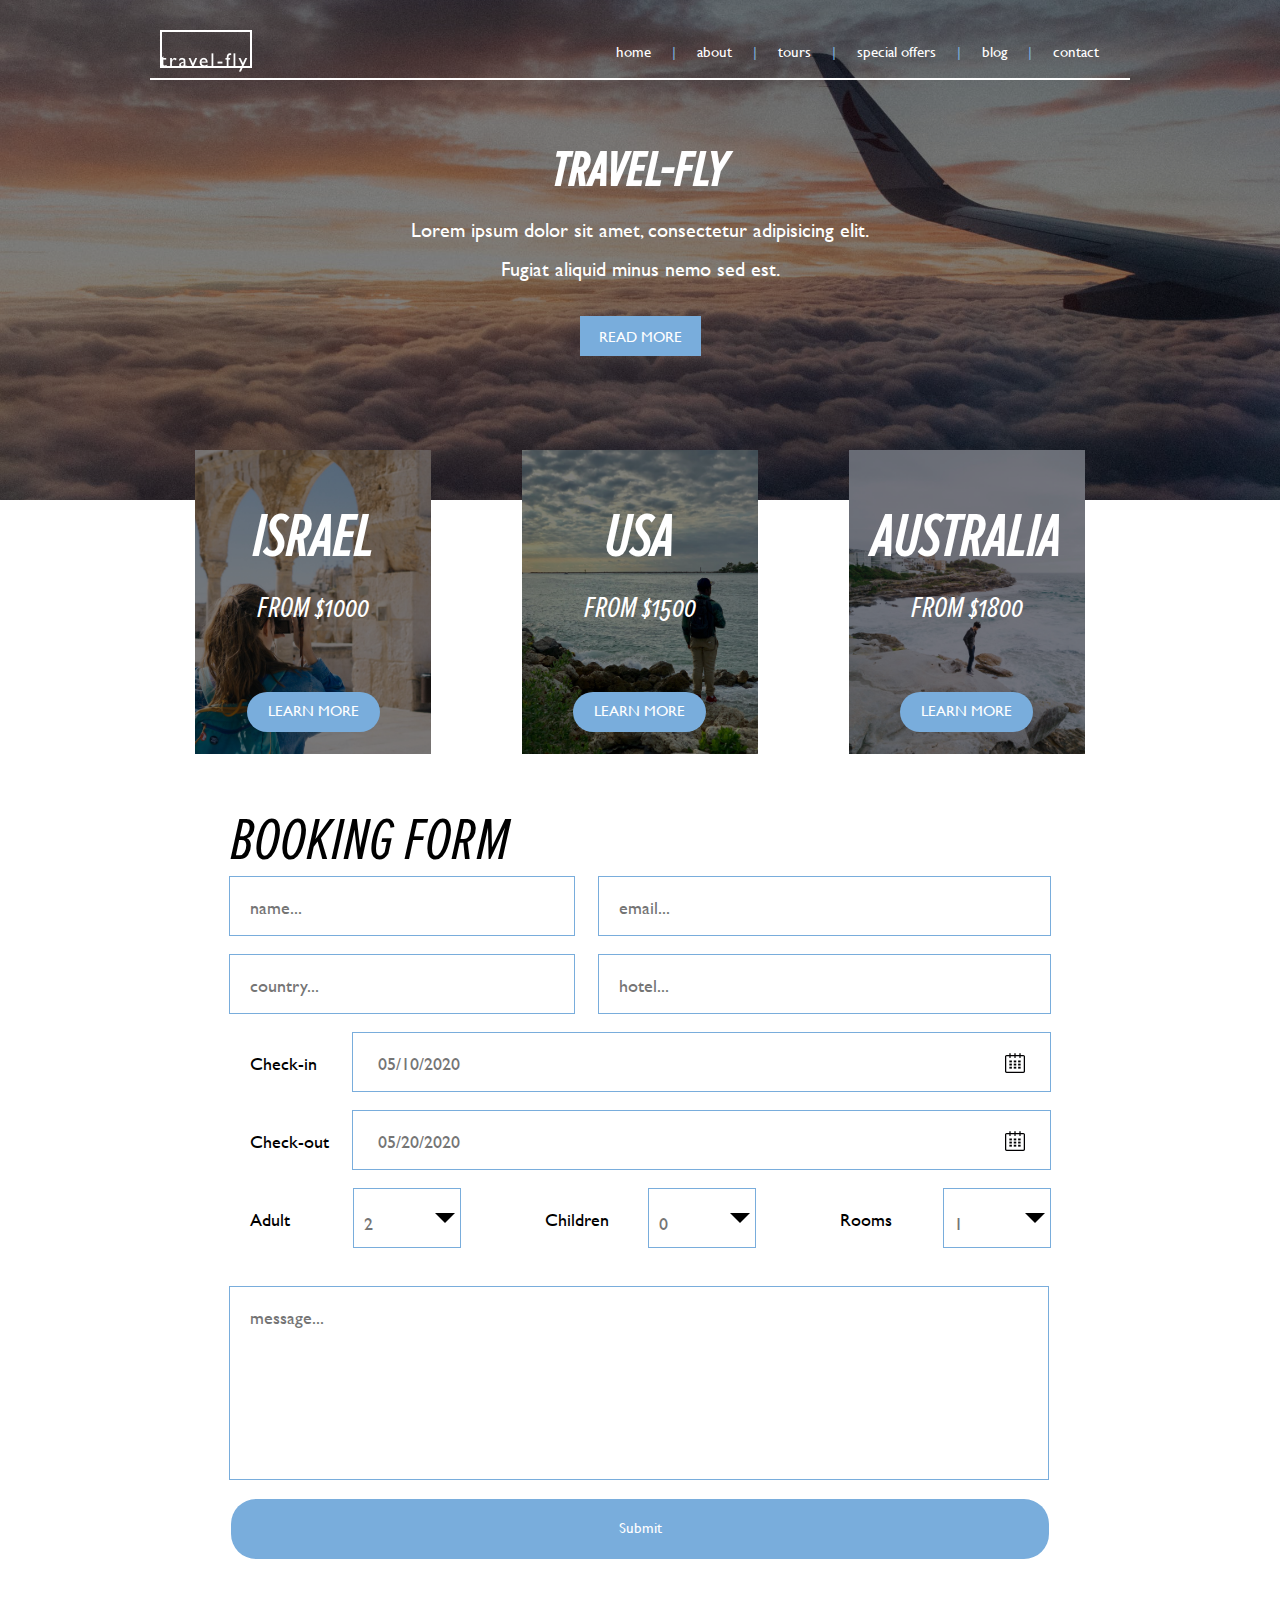
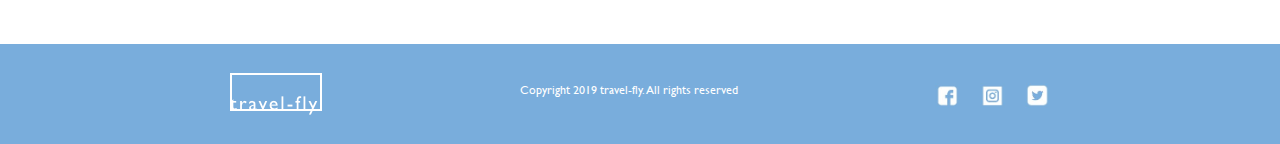
<file: index.html>
<!DOCTYPE html>
<html lang="en">
<head>
    <meta charset="UTF-8">
    <meta http-equiv="X-UA-Compatible" content="IE=edge">
    <meta name="viewport" content="width=device-width, initial-scale=1.0">
    <title>Homework Four</title>
    <link rel="stylesheet" href="css/styles.css">
</head>
<body>
    <div class="hero">
        <nav>
            <div class="logo"></div>
            <div class="links">
                <a href="index.html">home</a> |
                <a href="about.html">about</a> |
                <a href="#">tours</a> |
                <a href="#">special offers</a> |
                <a href="#">blog</a> |
                <a href="#">contact</a> 
            </div>
        </nav>
        <div class="hero-text">
            <h1>travel-fly</h1>
            <p>Lorem ipsum dolor sit amet, consectetur adipisicing elit.</p>
            <p>Fugiat aliquid minus nemo sed est.</p>
        <div class="blue-square"> 
        <a href="#">READ MORE</a></div>
        </div>
    </div>

    <!----------- PROMO-TOURS -------------->
    <section class="promo-tours">
        <div class="promo">
            <!-- ISREAL -->
            <div class="isreal">
                <div class="text">
                    <div class="top">
                        <h1>ISRAEL</h1>
                        <p>FROM $1000</p>
                    </div>
                    <div class="blue-button"> <a href="#">LEARN MORE</a></div>
            </div>
            </div>
        </div>
        <div class="promo">
            <!-- USA -->
            <div class="usa">
                <div class="text">
                    <div class="top">
                        <h1>USA</h1>
                        <p>FROM $1500</p>
                    </div>
                    <div class="blue-button"> <a href="#">LEARN MORE</a></div>
                    </div>
            </div>
        </div>
        <div class="promo">
            <!-- AUSTRALIA -->
            <div class="aust">
                <div class="text">
                    <div class="top">
                        <h1>AUSTRALIA</h1>
                        <p>FROM $1800</p>
                    </div>
                    <div class="blue-button"> <a href="#">LEARN MORE</a></div>
                    </div>
            </div>
        </div>
    </section>

<!-- =======================BOOKING FORM====================== -->

    <section class="booking-form">
        <div class="title">BOOKING FORM</div>

        <div class="row1">
            <div class="space1">
            <!-- <div class="text">name...</div> -->
            <input type="text" size="5" maxlength="30" placeholder="name..." >
            </div>
            <div class="space2">
            <!-- <div class="text">email...</div> -->
            <input type="text" size="5" maxlength="40" placeholder="email..." >
                
            </div>
        </div>

        <div class="row1">
            <div class="space1">
            <!-- <div class="text">country...</div> -->
            <input type="text" size="5" maxlength="35" placeholder="country..." >

            </div>
            <div class="space2">
            <!-- <div class="text">hotel...</div> -->
            <input type="text" size="5" maxlength="50" placeholder="hotel..." >
            </div>
        </div>

        <div class="row2">
            <div class="space1">Check-in</div>
            <div class="space2">
                <div class="enter">
            <!-- <div class="text">05/10/2020</div> -->
            <input type="text" size="5" maxlength="10" placeholder="05/10/2020" >
                </div>
                <div class="calendar"></div>
            </div>
        </div>

        <div class="row2">
            <div class="space1">Check-out</div>
            <div class="space2">
                <div class="enter">
            <!-- <div class="text">05/20/2020</div> -->
            <input type="text" size="5" maxlength="10" placeholder="05/20/2020" >

                </div>
                <div class="calendar"></div>
            </div>
        </div>

        <div class="row3">
            <div class="c1">
                <div class="person">Adult</div>
                <div class="select">
                    <div class="number">
                        <input type="text" size="5" maxlength="2" placeholder="2" >
                    </div>
                    <div class="arrow">
                        <!-- <select name="options" id="options">
                            <option value="1">1</option>
                            <option value="2">2</option>
                            <option value="3">3</option>
                            <option value="4">4</option>
                            <option value="5">5</option>
                            <option value="6">6</option>
                            <option value="7">7</option>
                            <option value="8">8</option>
                            <option value="9">9</option>
                            <option value="10">10</option>
                        </select> -->
                    </div>
                </div>
            </div>
            <div class="c1">
                <div class="person">Children</div>
                <div class="select">
                    <div class="number">
                        <input type="text" size="5" maxlength="2" placeholder="0" >
                    </div>
                    <div class="arrow">
                        <!-- <select name="options" id="options">
                            <option value="1">1</option>
                            <option value="2">2</option>
                            <option value="3">3</option>
                            <option value="4">4</option>
                            <option value="5">5</option>
                            <option value="6">6</option>
                            <option value="7">7</option>
                            <option value="8">8</option>
                            <option value="9">9</option>
                            <option value="10">10</option>
                        </select> -->
                    </div>
                </div>
            </div>
            <div class="c1">
                <div class="person">Rooms</div>
                <div class="select">
                    <div class="number">
                        <input type="text" size="5" maxlength="2" placeholder="1" >
                    </div>
                    <div class="arrow">
                        <!-- <select name="options" id="options">
                            <option value="1">1</option>
                            <option value="2">2</option>
                            <option value="3">3</option>
                            <option value="4">4</option>
                            <option value="5">5</option>
                            <option value="6">6</option>
                            <option value="7">7</option>
                            <option value="8">8</option>
                            <option value="9">9</option>
                            <option value="10">10</option>
                        </select> -->
                    </div>
                </div>
            </div>
        </div>

            <div class="message">
            <!-- <div class="text">message...</div> -->
            <input type="text" size="5" maxlength="500" placeholder="message..." >

            </div>

            <div class="submit"> <a href="#">Submit</a>
                </div>
                <p></p>





    </section>







    <footer>
        <div class="fill">
            <div class="logo"></div>
            <div class="copy-right">Copyright 2019 travel-fly.  All rights reserved</div>
            <div class="social">
                <div class="facebook"></div>
                <div class="instagram"></div>
                <div class="twitter"></div>
            </div>
        </div>
    </footer>
    
</body>
</html>
</file>
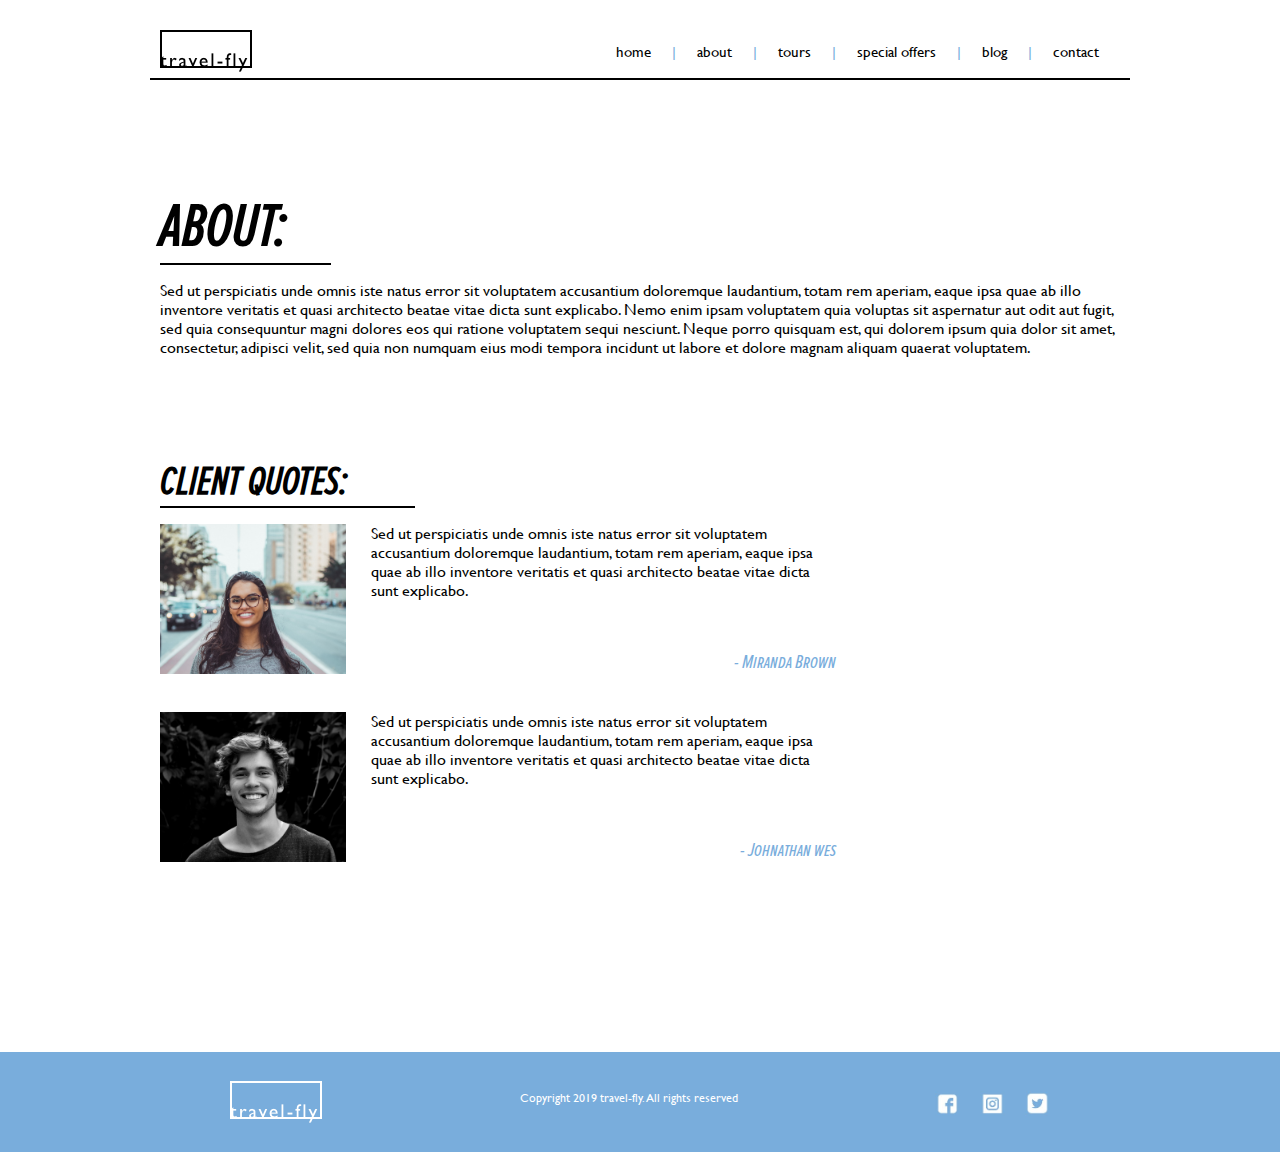
<file: about.html>
<!DOCTYPE html>
<html lang="en">
<head>
    <meta charset="UTF-8">
    <meta http-equiv="X-UA-Compatible" content="IE=edge">
    <meta name="viewport" content="width=device-width, initial-scale=1.0">
    <title>About Page</title>
    <link rel="stylesheet" href="css/styles.css">

</head>
<body>
    <div style="padding-top: 20px;"></div>
    <nav style="border-bottom: black solid 2px;">
        <div class="logo-black"></div>
        <div class="links">
            <a style="color: black;" href="index.html">home</a> |
            <a style="color: black;" href="about.html">about</a> |
            <a style="color: black;" href="#">tours</a> |
            <a style="color: black;" href="#">special offers</a> |
            <a style="color: black;" href="#">blog</a> |
            <a style="color: black;" href="#">contact</a> 
        </div>
    </nav>

    <div class="about">
        <div class="about-top-section">
            <h1 class="underline">ABOUT:</h1>
            <p>Sed ut perspiciatis unde omnis iste natus error sit voluptatem accusantium doloremque laudantium, totam rem aperiam, eaque ipsa quae ab illo inventore veritatis et quasi architecto beatae vitae dicta sunt explicabo. Nemo enim ipsam voluptatem quia voluptas sit aspernatur aut odit aut fugit, sed quia consequuntur magni dolores eos qui ratione voluptatem sequi nesciunt. Neque porro quisquam est, qui dolorem ipsum quia dolor sit amet, consectetur, adipisci velit, sed quia non numquam eius modi tempora incidunt ut labore et dolore magnam aliquam quaerat voluptatem. </p>
        </div>


        <div class="about-bottom-section">
            <h3 class="underline">CLIENT QUOTES:</h3>
            <div class="client">
                <div class="client-image client1">
                </div>
                <div class="client-quote">
                    <p>Sed ut perspiciatis unde omnis iste natus error sit voluptatem accusantium doloremque laudantium, totam rem aperiam, eaque ipsa quae ab illo inventore veritatis et quasi architecto beatae vitae dicta sunt explicabo. </p>

                    <div class="client-name">- Miranda Brown</div>
                </div>
            </div>
            <div class="client">
                <div class="client-image client2">
                </div>
                <div class="client-quote">
                    <p>Sed ut perspiciatis unde omnis iste natus error sit voluptatem accusantium doloremque laudantium, totam rem aperiam, eaque ipsa quae ab illo inventore veritatis et quasi architecto beatae vitae dicta sunt explicabo. </p>

                    <div class="client-name">- Johnathan wes</div>
                </div>
            </div>
        </div>
    </div>

    <footer>
        <div class="fill">
            <div class="logo"></div>
            <div class="copy-right">Copyright 2019 travel-fly.  All rights reserved</div>
            <div class="social">
                <div class="facebook"></div>
                <div class="instagram"></div>
                <div class="twitter"></div>
            </div>
        </div>
    </footer>

</body>
</html>
</file>
<file: css/styles.css>
* {
  margin: 0;
  padding: 0;
  box-sizing: border-box;
}

html,
body {
  height: 100%;
}

h1,
h2,
h3,
h4,
h5,
h6,
p {
  margin-bottom: 16px;
}

@font-face {
  font-family: gill;
  src: url(fonts/GillSans.ttc);
}
@font-face {
  font-family: prox;
  src: url(fonts/ProximaNovaScOsfExtraCondensed.ttf);
}
.hero {
  max-width: 100%;
  height: 500px;
  margin: 0 auto;
  background-image: linear-gradient(to right, rgba(0, 0, 0, 0.5), rgba(0, 0, 0, 0.5)), url(../images/hero.jpg);
  background-repeat: no-repeat;
  background-position: center;
  background-size: cover;
  padding-top: 20px;
}
.hero .hero-text {
  padding-top: 50px;
  width: 55%;
  height: 60%;
  margin: 0 auto;
  color: #fff;
}
.hero .hero-text h1 {
  text-align: center;
  font-family: prox;
  font-size: 60px;
}
.hero .hero-text p {
  text-align: center;
  font-family: gill;
  font-size: 20px;
}
.hero .hero-text .blue-square {
  width: 121px;
  height: 40px;
  margin: 35px auto;
  background-color: #79addc;
  display: flex;
  align-items: center;
}
.hero .hero-text .blue-square a {
  text-decoration: none;
  font-family: gill;
  font-size: 15px;
  text-align: center;
  color: #fff;
  margin: 0 auto;
}

.promo-tours {
  max-width: 1280px;
  min-height: 304px;
  margin: -50px auto 0 auto;
  display: flex;
  justify-content: space-around;
  padding-left: 150px;
  padding-right: 150px;
}
.promo-tours .promo {
  height: 304px;
  width: 236px;
}
.promo-tours .promo .isreal {
  height: 100%;
  width: 100%;
  background-image: linear-gradient(to right, rgba(0, 0, 0, 0.5), rgba(0, 0, 0, 0.5)), url(../images/tour/tour-01.jpg);
  background-repeat: no-repeat;
  background-position: center;
  background-size: cover;
}
.promo-tours .promo .isreal .text {
  width: 100%;
  height: 100%;
  margin: 0 auto;
  text-align: center;
  color: #fff;
}
.promo-tours .promo .isreal .text .top {
  font-family: prox;
  padding-bottom: 50px;
  padding-top: 50px;
}
.promo-tours .promo .isreal .text .top h1 {
  font-size: 60px;
}
.promo-tours .promo .isreal .text .top p {
  font-size: 30px;
}
.promo-tours .promo .isreal .text .blue-button {
  width: 133px;
  height: 40px;
  text-align: center;
  margin: 0 auto;
  background-color: #79addc;
  border-radius: 25px;
  padding-top: 10px;
}
.promo-tours .promo .isreal .text .blue-button a {
  text-decoration: none;
  color: #fff;
  font-family: gill;
  font-size: 15px;
}
.promo-tours .promo .usa {
  height: 100%;
  width: 100%;
  background-image: linear-gradient(to right, rgba(0, 0, 0, 0.5), rgba(0, 0, 0, 0.5)), url(../images/tour/tour-02.jpg);
  background-repeat: no-repeat;
  background-position: center;
  background-size: cover;
}
.promo-tours .promo .usa .text {
  width: 100%;
  height: 100%;
  margin: 0 auto;
  text-align: center;
  color: #fff;
}
.promo-tours .promo .usa .text .top {
  font-family: prox;
  padding-bottom: 50px;
  padding-top: 50px;
}
.promo-tours .promo .usa .text .top h1 {
  font-size: 60px;
}
.promo-tours .promo .usa .text .top p {
  font-size: 30px;
}
.promo-tours .promo .usa .text .blue-button {
  width: 133px;
  height: 40px;
  text-align: center;
  margin: 0 auto;
  background-color: #79addc;
  border-radius: 25px;
  padding-top: 10px;
}
.promo-tours .promo .usa .text .blue-button a {
  text-decoration: none;
  color: #fff;
  font-family: gill;
  font-size: 15px;
}
.promo-tours .promo .aust {
  height: 100%;
  width: 100%;
  background-image: linear-gradient(to right, rgba(0, 0, 0, 0.5), rgba(0, 0, 0, 0.5)), url(../images/tour/tour-03.jpg);
  background-repeat: no-repeat;
  background-position: center;
  background-size: cover;
}
.promo-tours .promo .aust .text {
  width: 100%;
  height: 100%;
  margin: 0 auto;
  text-align: center;
  color: #fff;
}
.promo-tours .promo .aust .text .top {
  font-family: prox;
  padding-bottom: 50px;
  padding-top: 50px;
}
.promo-tours .promo .aust .text .top h1 {
  font-size: 60px;
}
.promo-tours .promo .aust .text .top p {
  font-size: 30px;
}
.promo-tours .promo .aust .text .blue-button {
  width: 133px;
  height: 40px;
  text-align: center;
  margin: 0 auto;
  background-color: #79addc;
  border-radius: 25px;
  padding-top: 10px;
}
.promo-tours .promo .aust .text .blue-button a {
  text-decoration: none;
  color: #fff;
  font-family: gill;
  font-size: 15px;
}

@media only screen and (max-width: 1060px) {
  .promo-tours {
    width: 236px;
    flex-direction: column;
    padding-left: 0px;
    padding-right: 0px;
  }
  .promo-tours .promo {
    margin-bottom: 30px;
  }
}
nav {
  max-width: 980px;
  height: 60px;
  margin: 0 auto;
  display: flex;
  justify-content: space-between;
  border-bottom: #fff solid 2px;
}
nav .logo {
  width: 92px;
  height: 42px;
  background-image: url(../images/logo/logo-white.png);
}
nav .logo-black {
  width: 92px;
  height: 42px;
  background-image: url(../images/logo/logo-black.png);
}
nav .links {
  width: 525px;
  height: 42px;
  align-items: center;
  display: flex;
  font-family: gill;
  font-size: 15px;
  color: #79addc;
}
nav .links a {
  text-decoration: none;
  color: #fff;
  margin: auto;
}

@media only screen and (max-width: 1500px) {
  nav {
    padding: 10px;
  }
}
footer {
  max-width: 1280px;
  min-height: 100px;
  margin: 0 auto;
  background-color: #79addc;
  display: flex;
  align-items: center;
}
footer .fill {
  width: 64%;
  display: flex;
  justify-content: space-between;
  margin: 0 auto;
}
footer .fill .logo {
  width: 92px;
  height: 42px;
  background-image: url(../images/logo/logo-white.png);
}
footer .fill .copy-right {
  font-family: gill;
  font-size: 12px;
  padding-top: 10px;
  color: #fff;
}
footer .fill .social {
  width: 115px;
  display: flex;
  justify-content: space-between;
  padding-top: 10px;
}
footer .fill .social .facebook {
  width: 25px;
  height: 25px;
  background-color: gray;
  background-image: url(../images/facebook.jpg);
  background-repeat: no-repeat;
  background-position: center;
  background-size: cover;
}
footer .fill .social .instagram {
  width: 25px;
  height: 25px;
  background-color: gray;
  background-image: url(../images/instagram.jpg);
  background-repeat: no-repeat;
  background-position: center;
  background-size: cover;
}
footer .fill .social .twitter {
  width: 25px;
  height: 25px;
  background-color: gray;
  background-image: url(../images/twitter.jpg);
  background-repeat: no-repeat;
  background-position: center;
  background-size: cover;
}

@media only screen and (max-width: 700px) {
  .fill {
    padding-top: 10px;
    height: 170px;
    align-items: center;
    flex-direction: column;
    padding-left: 0px;
    padding-right: 0px;
  }
}
.booking-form {
  max-width: 820px;
  min-height: 890px;
  margin: 0 auto;
  padding-top: 50px;
}
.booking-form .title {
  font-family: prox;
  font-size: 60px;
}
.booking-form .row1 {
  width: 100%;
  min-height: 58px;
  display: flex;
  justify-content: space-between;
  margin-bottom: 20px;
  font-size: 18px;
  font-family: gill;
}
.booking-form .row1 .space1 {
  width: 42%;
  height: 58px;
  outline: 1px solid #79addc;
}
.booking-form .row1 .space1 input {
  text-decoration: none;
  border: none;
  font-family: gill;
  font-size: 18px;
  padding: 20px;
  width: 100%;
}
.booking-form .row1 .space2 {
  width: 55%;
  height: 58px;
  outline: 1px solid #79addc;
}
.booking-form .row1 .space2 input {
  text-decoration: none;
  border: none;
  font-family: gill;
  font-size: 18px;
  padding: 20px;
  width: 100%;
}
.booking-form .row2 {
  width: 100%;
  min-height: 58px;
  display: flex;
  justify-content: space-between;
  margin-bottom: 20px;
}
.booking-form .row2 .space1 {
  min-width: 120px;
  height: 58px;
  font-family: gill;
  font-size: 18px;
  padding: 20px;
}
.booking-form .row2 .space2 {
  width: 85%;
  height: 58px;
  font-family: gill;
  font-size: 18px;
  padding: 0 5px 0 5px;
  display: flex;
  justify-content: space-between;
  outline: 1px solid #79addc;
}
.booking-form .row2 .space2 .enter {
  width: 133px;
  height: 58px;
}
.booking-form .row2 .space2 .enter input {
  text-decoration: none;
  border: none;
  font-family: gill;
  font-size: 18px;
  padding: 20px;
  width: 533%;
}
.booking-form .row2 .space2 .calendar {
  width: 20px;
  height: 20px;
  background-image: url(../images/calendar.svg);
  margin: 20px;
}
.booking-form .row3 {
  max-width: 820px;
  min-height: 58px;
  margin-bottom: 40px;
  display: flex;
  justify-content: space-between;
}
.booking-form .row3 .c1 {
  width: 28%;
  height: 58px;
  display: flex;
  justify-content: space-between;
}
.booking-form .row3 .c1 .person {
  width: 52%;
  height: 58px;
  font-family: gill;
  font-size: 18px;
  align-items: center;
  padding: 20px;
}
.booking-form .row3 .c1 .select {
  width: 46%;
  height: 58px;
  display: flex;
  justify-content: space-between;
  align-items: center;
  padding: 5px;
  outline: 1px solid #79addc;
}
.booking-form .row3 .c1 .select .number {
  width: 20px;
  height: 20px;
  font-family: gill;
  font-size: 18px;
  border: none;
  padding-bottom: 10px;
}
.booking-form .row3 .c1 .select .number input {
  width: 520%;
  height: 300%;
  align-items: center;
  font-family: gill;
  font-size: 18px;
  text-decoration: none;
  border: none;
  padding: 5px;
}
.booking-form .row3 .c1 .select .arrow {
  width: 20px;
  height: 10px;
  background-image: url(../images/down-arrow.svg);
  background-repeat: no-repeat;
  background-position: center;
  background-size: cover;
}
.booking-form .message {
  max-width: 818px;
  min-height: 192px;
  margin-bottom: 20px;
  margin-top: 20px;
  outline: 1px solid #79addc;
}
.booking-form .message input {
  text-decoration: none;
  border: none;
  font-family: gill;
  font-size: 18px;
  padding: 20px;
  width: 100%;
  height: 100%;
  padding-bottom: 120px;
}
.booking-form .submit {
  max-width: 818px;
  min-height: 60px;
  text-align: center;
  margin: 0 auto;
  background-color: #79addc;
  border-radius: 25px;
  padding-top: 20px;
}
.booking-form .submit a {
  text-decoration: none;
  color: #fff;
  font-family: gill;
  font-size: 15px;
}

@media only screen and (max-width: 850px) {
  .row1 {
    width: 850px;
    flex-direction: column;
    padding-left: 20px;
    padding-right: 0px;
  }
  .row1 .space1 {
    margin-bottom: 30px;
    min-width: 400px;
  }
  .row1 .space2 {
    margin-bottom: 30px;
    min-width: 400px;
  }

  .row2 {
    flex-direction: column;
    justify-content: left;
    padding-left: 20px;
  }
  .row2 .space1 {
    margin-bottom: 30px;
    min-width: 400px;
  }
  .row2 .space2 {
    margin-bottom: 30px;
    min-width: 400px;
  }
  .row2 .space2 .input {
    max-width: 80px;
  }

  .row3 {
    width: 700px;
    flex-direction: column;
    padding-left: 0px;
    padding-right: 0px;
  }
  .row3 .c1 {
    margin-bottom: 30px;
  }

  .message {
    width: 90%;
    margin-left: 20px;
  }

  .submit {
    width: 90%;
  }
}
.about {
  max-width: 980px;
  margin: 0 auto;
}
.about .about-top-section {
  margin-top: 100px;
}
.about .about-top-section h1 {
  font-family: prox;
  font-size: 60px;
  border-bottom: 2px solid black;
  max-width: 171px;
}
.about .about-top-section p {
  font-family: gill;
  font-size: 16px;
}
.about .about-bottom-section {
  margin-top: 100px;
  margin-bottom: 180px;
}
.about .about-bottom-section h3 {
  font-family: prox;
  font-size: 40px;
  border-bottom: 2px solid black;
  max-width: 255px;
}
.about .about-bottom-section .client {
  max-width: 676px;
  min-height: 150px;
  display: flex;
  margin-bottom: 38px;
}
.about .about-bottom-section .client .client-image {
  width: 260px;
  height: 150px;
}
.about .about-bottom-section .client .client1 {
  background-image: url(../images/about-client-01.jpg);
  background-position: center;
  background-repeat: no-repeat;
  background-size: cover;
}
.about .about-bottom-section .client .client2 {
  background-image: url(../images/about-client-02.jpg);
  background-position: center;
  background-repeat: no-repeat;
  background-size: cover;
}
.about .about-bottom-section .client .client-quote {
  position: relative;
  min-height: 50px;
  width: 100%;
  padding-left: 25px;
}
.about .about-bottom-section .client .client-quote p:last-of-type {
  font-family: gill;
  font-size: 16px;
  margin-bottom: 25px;
}
.about .about-bottom-section .client .client-quote .client-name {
  font-family: prox;
  font-size: 20px;
  color: #79addc;
  position: absolute;
  right: 0;
  bottom: 0;
}

@media only screen and (max-width: 1500px) {
  .about {
    padding: 10px;
  }
}
</file>
